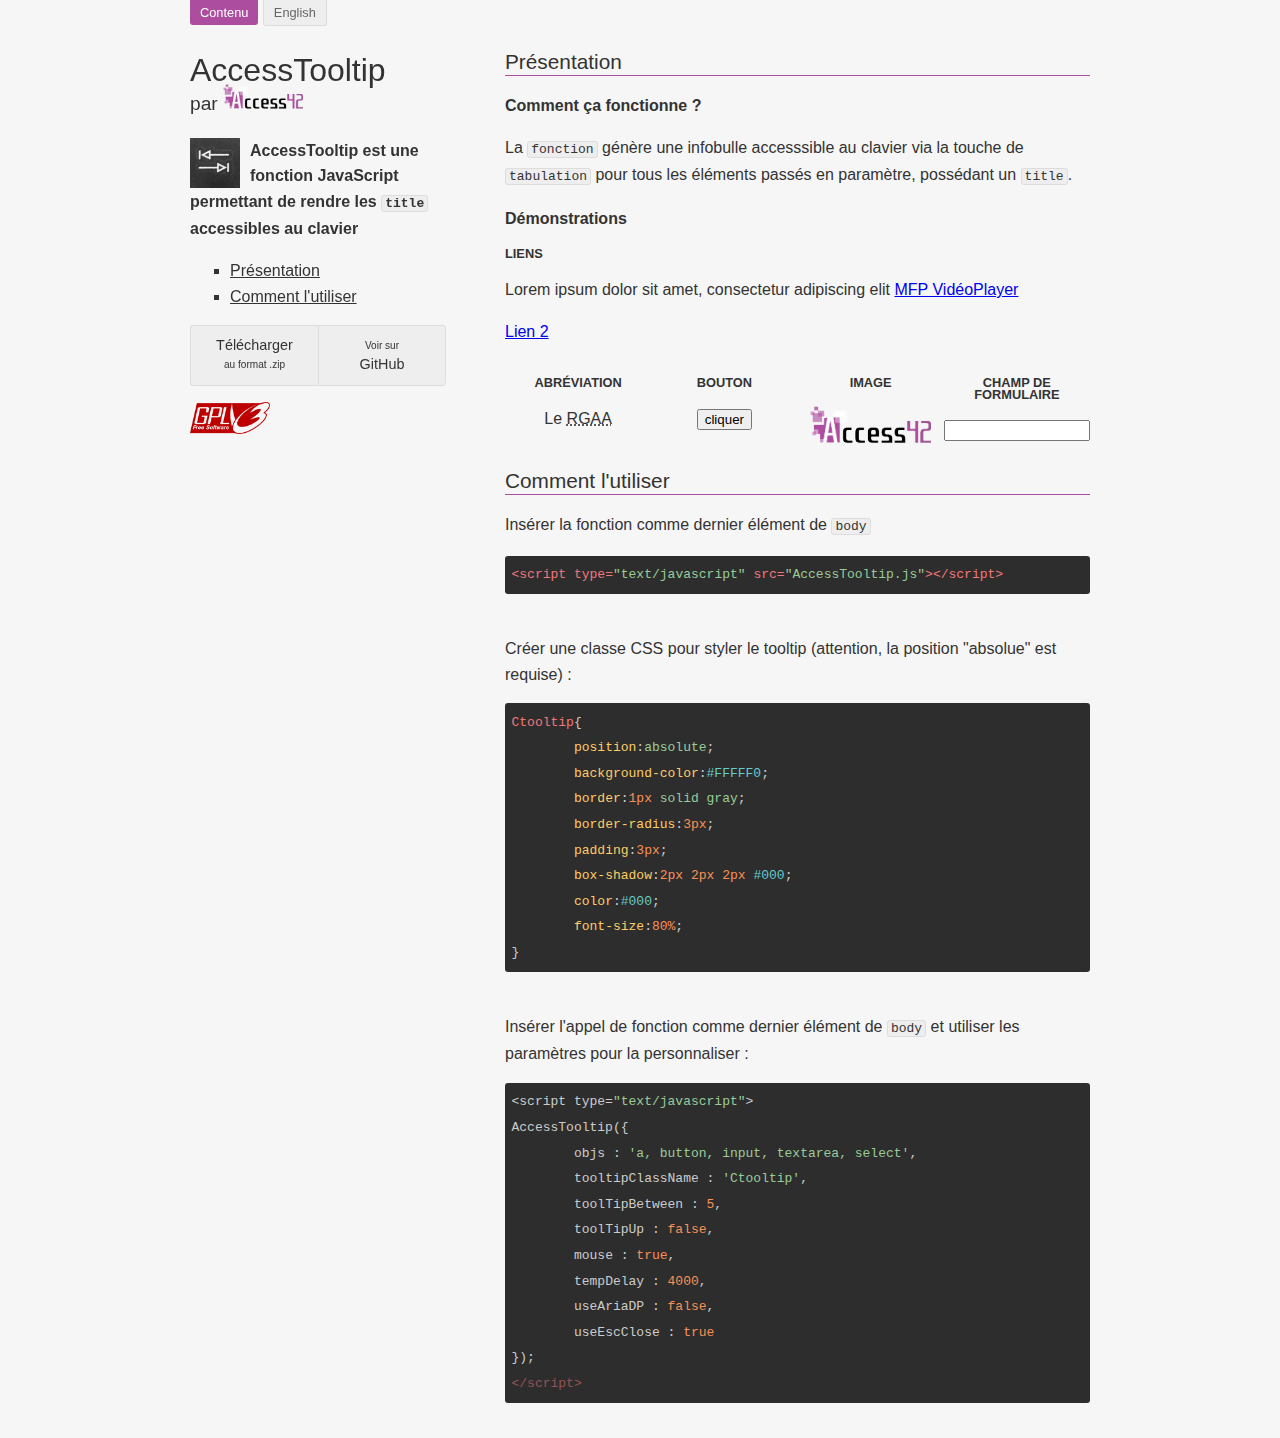
<file: index.html>
<!DOCTYPE HTML>
<html lang="fr">
<head>
	<title>AccessTooltip par Access42</title>
	<meta charset="utf-8" />
	<link href="http://fonts.googleapis.com/css?family=Open+Sans" rel="stylesheet" type="text/css">
	<link rel="stylesheet" href="css/style.css" type="text/css" media="screen" />
	<link rel="stylesheet" href="css/tomorrow-night-eighties.css" type="text/css" media="screen" />
	<script src="js/highlight.pack.js"></script>
	<script>hljs.initHighlightingOnLoad();</script>
</head>

<body>
<div id="screen" class="wrapper">

<div class="left">
	<ul class="help">
		<li class="access-link"><a href="#main">Contenu</a></li>
		<li class="lang"><a lang="en" href="en/" title="See documentation in english">English</a></li>
	</ul>
	<header role="banner">
		<h1>AccessTooltip <span class="project-by">par <a href="http://access42.net/"><img src="img/access42.png" alt="Access42" /></a></h1>
		<p class="baseline"><img style="float:left;margin-right:10px" src="img/tab.png" alt="" />AccessTooltip est une fonction JavaScript permettant de rendre les <code>title</code> accessibles au clavier</p>
	</header>
	<nav role="navigation" class="navigation" aria-label="menu de navigation">
		<ul id="menu">
			<li><a href="#presentation">Présentation</a></li>
			<li><a href="#imple">Comment l'utiliser</a></li>
		</ul>
	</nav>

	<ul class="download inline-list">
		<li><a href="https://github.com/access42/AccessTooltip/archive/master.zip">Télécharger <span>au format .zip</span></a></li>
		<li><a href="https://github.com/access42/AccessTooltip"><span>Voir sur</span> GitHub</a></li>
	</ul>
	<footer role="contentinfo" class="Cboth">
		<ul class="inline-list">
			<li class="licence"><a href="http://www.gnu.org/licenses/gpl.html"><img width="80" lang="en" src="img/gplv3.png" alt="Free Software - GPL 3 " /></a></li>
		</ul>
	</footer>
</div>

<div class="right">
	<main role="main" id="main">
		<section>
			<h2 id="presentation" tabindex="-1">Présentation</h2>
			<h3>Comment ça fonctionne ?</h3>
			<p>La <code>fonction</code> génère une infobulle accesssible au clavier via la touche de <kbd>tabulation</kbd> pour tous les éléments passés en paramètre, possédant un <code>title</code>.</p>
			<h3>Démonstrations</h3>
			
			<div>
				<h4>Liens</h4>
				<p>Lorem ipsum dolor sit amet, consectetur adipiscing elit <a href="http://access42.net/MFP-lecteur-video-accessible.html" title="MFP VideoPlayer, le lecteur vidéo accessible">MFP VidéoPlayer</a></p>
				<p><a href="http://access42.net/MFP-lecteur-video-accessible.html" title="Title 2">Lien 2</a></p>
			</div>
			<div class="col-1-4">
				<h4>Abréviation</h4>
				<p>Le <abbr title="Référentiel Général pour l'Accessibilité de l'Administration">RGAA</abbr></p>
			</div>
			
			<div class="col-1-4">
			<h4>Bouton</h4>
			<p><button type="button" title="Un bouton équipé d'un title">cliquer</button></p>
			</div>
			<div class="col-1-4">
			<h4>Image</h4>
			<p><img src="img/access42.png" title="Access42, Accessibilité numérique : expertise, conseil et formation" alt="Access42.net" /></p>
			</div>
			<div class="col-1-4">
			<h4>Champ de formulaire</h4>
			<form>
				<input type="text" title="un champ de formulaire, labellisé par un title" />
			</form>
			</div>
		</section>
		<section>
			<h2 class="CTitre" id="imple" tabindex="-1">Comment l'utiliser</h2>
			<p>Insérer la fonction comme dernier élément de <code>body</code></p>
<pre>
<code class="html">&lt;script type="text/javascript" src="AccessTooltip.js"&gt;&lt;/script&gt;
</code>
</pre>
			<p>Créer une classe CSS pour styler le tooltip (attention, la position "absolue" est requise) :</p>
<pre>
<code>Ctooltip{
	position:absolute;
	background-color:#FFFFF0;
	border:1px solid gray;
	border-radius:3px;
	padding:3px;
	box-shadow:2px 2px 2px #000;
	color:#000;
	font-size:80%;
}
</code>
</pre>
			<p>Insérer l'appel de fonction comme dernier élément de <code>body</code> et utiliser les paramètres pour la personnaliser : </p>
<pre>
<code class="javascript">&lt;script type="text/javascript"&gt;
AccessTooltip({
	objs : 'a, button, input, textarea, select',
	tooltipClassName : 'Ctooltip',
	toolTipBetween : 5,
	toolTipUp : false,
	mouse : true,
	tempDelay : 4000,
	useAriaDP : false,
	useEscClose : true
});
&lt;/script&gt;
</code>
</pre>	
		</section>
	</main>
</div>

</div>
<script type="text/javascript" src="js/AccessTooltip.js"></script>
<script type="text/javascript">
	AccessTooltip({
		objs : 'a, button, input, textarea, select, abbr, img',
		tooltipClassName : 'Ctooltip',
		toolTipBetween : 5,
		toolTipUp : false,
		mouse : true,
		tempDelay : 4000,
		useAriaDP : false,
		useEscClose : true
	});
</script>
</body>
</html>
</file>
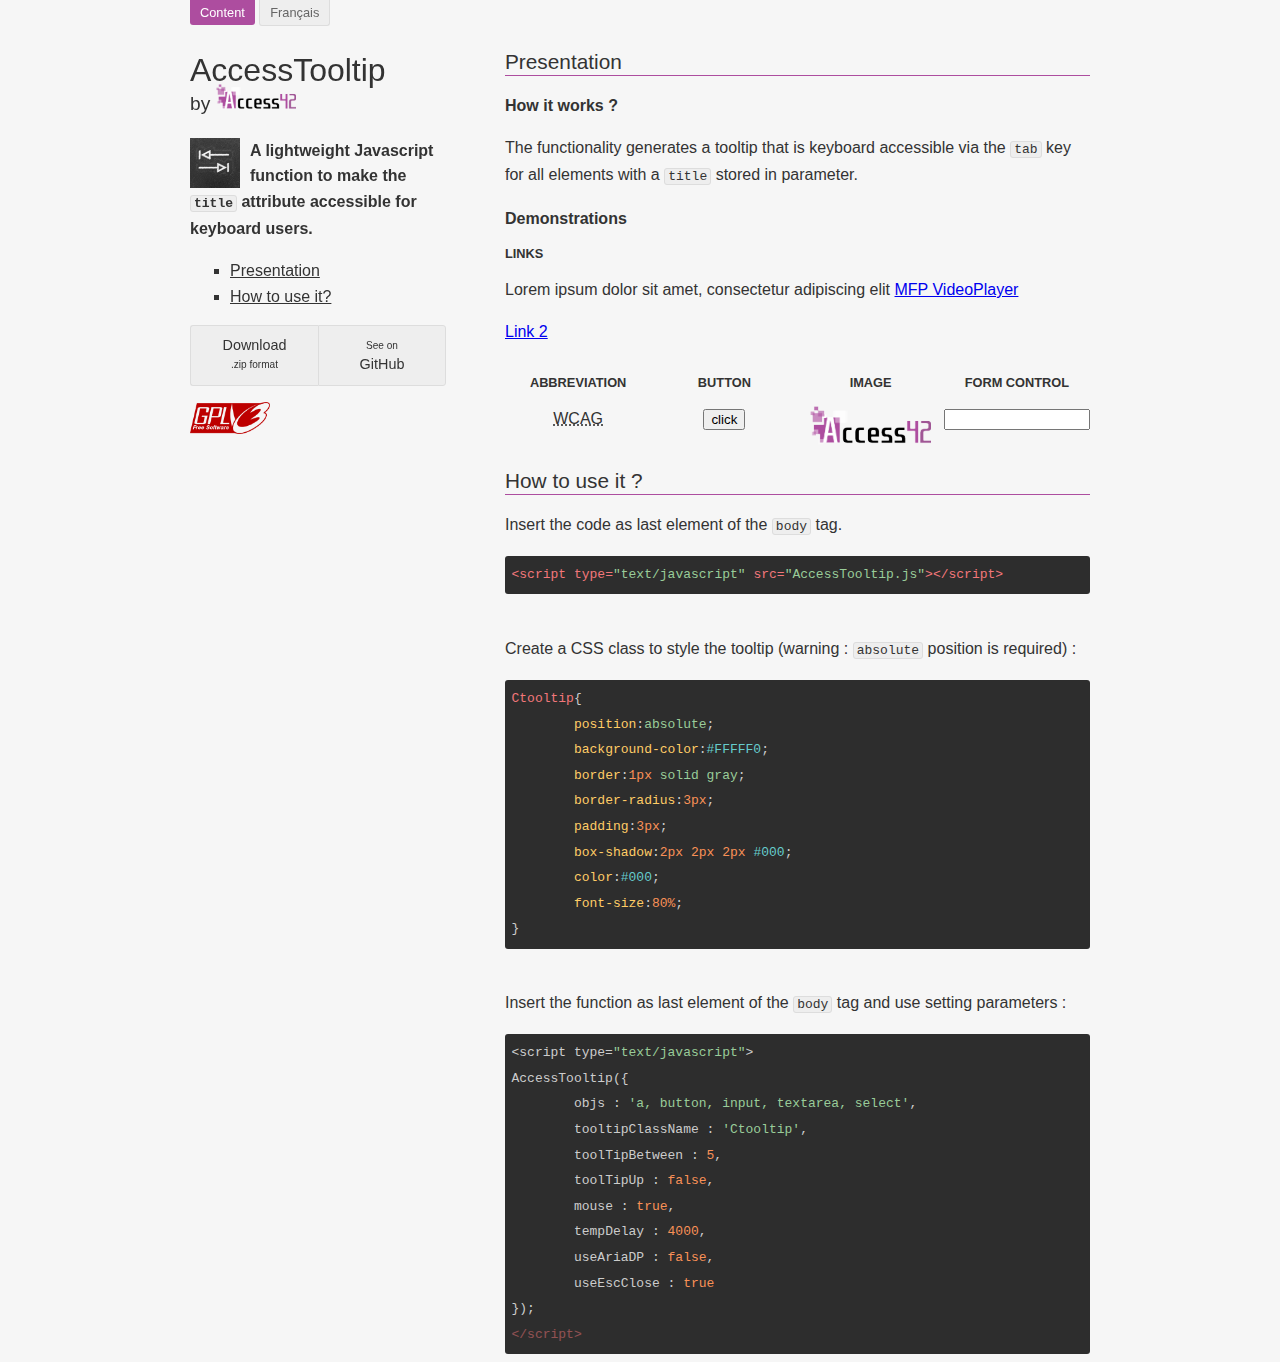
<file: en/index.html>
<!DOCTYPE HTML>
<html lang="en">
<head>
	<title>AccessTooltip by Access42</title>
	<meta charset="utf-8" />
	<link href="http://fonts.googleapis.com/css?family=Open+Sans" rel="stylesheet" type="text/css">
	<link rel="stylesheet" href="../css/style.css" type="text/css" media="screen" />
	<link rel="stylesheet" href="../css/tomorrow-night-eighties.css" type="text/css" media="screen" />
	<script src="../js/highlight.pack.js"></script>
	<script>hljs.initHighlightingOnLoad();</script>
</head>

<body>
<div id="screen" class="wrapper">

<div class="left">

<ul class="help">
	<li class="access-link"><a href="#main">Content</a></li>
	<li class="lang"><a lang="fr" href="../" title="Voir la documentation en Français">Français</a></li>
</ul>

	<header role="banner">
		<h1>AccessTooltip <span class="project-by">by <a href="http://access42.net/"><img src="../img/access42.png" alt="Access42" /></a></h1>
		<p class="baseline"><img style="float:left;margin-right:10px" src="../img/tab.png" alt="" />A lightweight Javascript function to make the <code>title</code> attribute accessible for keyboard users.</p>
	</header>
	<nav role="navigation" class="navigation" aria-label="navigation menu">
		<ul id="menu">
			<li><a href="#presentation">Presentation</a></li>
			<li><a href="#imple">How to use it?</a></li>
		</ul>
	</nav>

	<ul class="download inline-list">
		<li><a href="https://github.com/access42/AccessTooltip/archive/master.zip">Download <span>.zip format</span></a></li>
		<li><a href="https://github.com/access42/AccessTooltip"><span>See on</span> GitHub</a></li>
	</ul>
	<footer role="contentinfo" class="Cboth">
		<ul class="inline-list">
			<li class="licence"><a href="http://www.gnu.org/licenses/gpl.html"><img width="80" lang="en" src="../img/gplv3.png" alt="Free Software - GPL 3 " /></a></li>
		</ul>
	</footer>
</div>

<div class="right">
	<main role="main" id="main">
		<section>
			<h2 id="presentation" tabindex="-1">Presentation</h2>
			<h3>How it works ?</h3>
			<p>The functionality generates a tooltip that is keyboard accessible via the <kbd>tab</kbd> key for all elements with a <code>title</code> stored in parameter.</p>
			<h3>Demonstrations</h3>
			
			<div>
				<h4>Links</h4>
				<p>Lorem ipsum dolor sit amet, consectetur adipiscing elit <a href="http://access42.net/MFP-lecteur-video-accessible.html" title="MFP accessible video player">MFP VideoPlayer</a></p>
				<p><a href="http://access42.net/MFP-lecteur-video-accessible.html" title="Title 2">Link 2</a></p>
			</div>
			<div class="col-1-4">
				<h4>Abbreviation</h4>
				<p><abbr title="Web Content Accessibility Guidelines">WCAG</abbr></p>
			</div>
			
			<div class="col-1-4">
			<h4>Button</h4>
			<p><button type="button" title="A button with a title">click</button></p>
			</div>
			<div class="col-1-4">
			<h4>Image</h4>
			<p><img src="../img/access42.png" title="Digital Accessibility: Engineering, Consulting & Training " alt="Access42.net" /></p>
			</div>
			<div class="col-1-4">
			<h4>Form control</h4>
			<form>
				<input type="text" title="a form control, labelled by a title" />
			</form>
			</div>
		</section>
		<section>
			<h2 class="CTitre" id="imple" tabindex="-1">How to use it ?</h2>
			<p>Insert the code as last element of the <code>body</code> tag.</p>
<pre>
<code class="html">&lt;script type="text/javascript" src="AccessTooltip.js"&gt;&lt;/script&gt;
</code>
</pre>
			<p>Create a CSS class to style the tooltip (warning : <code>absolute</code> position is required) :</p>
<pre>
<code>Ctooltip{
	position:absolute;
	background-color:#FFFFF0;
	border:1px solid gray;
	border-radius:3px;
	padding:3px;
	box-shadow:2px 2px 2px #000;
	color:#000;
	font-size:80%;
}
</code>
</pre>
			<p>Insert the function as last element of the <code>body</code> tag and use setting parameters : </p>
<pre><code class="javascript">&lt;script type="text/javascript"&gt;
AccessTooltip({
	objs : 'a, button, input, textarea, select',
	tooltipClassName : 'Ctooltip',
	toolTipBetween : 5,
	toolTipUp : false,
	mouse : true,
	tempDelay : 4000,
	useAriaDP : false,
	useEscClose : true
});
&lt;/script&gt;
</code></pre>
		</section>
	</main>
</div>

</div>
<script type="text/javascript" src="../js/AccessTooltip.js"></script>
<script type="text/javascript">
	AccessTooltip({
		objs : 'a, button, input, textarea, select, abbr, img',
		tooltipClassName : 'Ctooltip',
		toolTipBetween : 5,
		toolTipUp : false,
		mouse : true,
		tempDelay : 4000,
		useAriaDP : false,
		useEscClose : true
	});
</script>
</body>
</html>
</file>
<file: css/style.css>
*{
	box-sizing:border-box;
}


body{
	background:#f6f6f6;
	font-family:sans-serif;
	margin:0;
	color:#333;
	line-height:160%
}

a,a:hover,a:focus{
	transition:all 500ms ease;
}

*:focus{
	outline:2px solid orange;
}

.wrapper{
	width:80%;
	max-width:900px;
	margin:auto;
	position:relative;
}


@media screen and (min-width:60em){
	.left{
		width:20%;
		position:fixed;
		overflow-y:auto;
	}

	.right{
		padding-top:2em;
		width:65%;
		margin-left:35%;
	}
}

footer{
	clear:both
}

code,kbd{
	border:1px solid #ddd;
	background:#eee;
	padding:0 3px;
	border-radius:3px;
}

pre code{
	border:0
}

.help{
	padding:0;
	margin:0;
	line-height:120%
}

.help li{
	list-style:none;
	display:inline-block;
}

.help li a{
	display:block;
	text-decoration:none;
	padding:3px 10px;
	font-size:80%;
	border-radius:0 0 3px 3px;
}

.access-link a{
	background:#AD4D9F;
	color:#fff;
}

.access-link a:hover,
.access-link a:focus{
	background:#ff6600;
	color:#000;
}

.lang a{
	background:#eee;
	border:1px solid #ddd;
	border-top:0;
	color:#666;
}

.lang a:hover,
.lang a:focus{
	background:#666;
	color:#fff;
}

h1{
	margin-top:1em;
	font-weight:normal;
	-moz-hyphens: auto;
	hyphens: auto;
}

.project-by{
	display:block;
	font-size:60%
}

.project-by img{
	width:80px;
}

.baseline{
	font-weight:bold;
}

.inline-list ul,
.inline-list{
	padding:0
}

.inline-list li{
	float:left;
	list-style:none;
}

.inline-list:after{
	content:'';
	display:block;
	clear:both;
}

.download li{
	line-height:120%;
	width:50%;
}

.download li a{
	font-size:90%;
	color:#333;
	text-align:center;
	padding:10px;	
	background:#eee;
	border:1px solid #ddd;
	text-decoration:none;
	display:block;
}

.download span{
	display:block;
	font-size:70%
}

.download li:first-child a{
	border-radius:3px 0 0 3px;
	border-right:0
}

.download li:nth-child(2) a{
	border-radius:0 3px 3px 0
}

.download a:hover,
.download a:focus{
	background:#AD4D9F;
	color:white;
}

.navigation li{
	list-style-type:square;
}

.navigation a{
	color:#333;
}
.navigation a:hover,
.navigation a:focus{
	color:#ff6600;
}

h2{
	font-size:130%;
	font-weight:normal;
	border-bottom:1px solid #AD4D9F;
	clear:both
}

h3{
	font-size:100%;
}

h4{
	text-transform:uppercase;
	font-size:80%;
	line-height:90%
	
}
@media screen and (min-width:60em){
	.col-1-4{
		width:25%;
		float:left;
		text-align:center;
	}
}

input{
	max-width:100%
}

.Ctooltip{
	position:absolute;
	z-index:1000;
	left: - 10000000px;
	background-color:#fff;
	border:1px solid gray;
	border-radius:3px;
	padding:0 3px;
	box-shadow:0 0 6px #999;
	color:#000;
	font-size:80%;
}
</file>
<file: css/tomorrow-night-eighties.css>
/* Tomorrow Night Eighties Theme */
/* Original theme - https://github.com/chriskempson/tomorrow-theme */
/* http://jmblog.github.com/color-themes-for-google-code-highlightjs */

/* Tomorrow Comment */
.hljs-comment {
  color: #999999;
}

/* Tomorrow Red */
.hljs-variable,
.hljs-attribute,
.hljs-tag,
.hljs-regexp,
.ruby .hljs-constant,
.xml .hljs-tag .hljs-title,
.xml .hljs-pi,
.xml .hljs-doctype,
.html .hljs-doctype,
.css .hljs-id,
.css .hljs-class,
.css .hljs-pseudo {
  color: #f2777a;
}

/* Tomorrow Orange */
.hljs-number,
.hljs-preprocessor,
.hljs-pragma,
.hljs-built_in,
.hljs-literal,
.hljs-params,
.hljs-constant {
  color: #f99157;
}

/* Tomorrow Yellow */
.ruby .hljs-class .hljs-title,
.css .hljs-rules .hljs-attribute {
  color: #ffcc66;
}

/* Tomorrow Green */
.hljs-string,
.hljs-value,
.hljs-inheritance,
.hljs-header,
.ruby .hljs-symbol,
.xml .hljs-cdata {
  color: #99cc99;
}

/* Tomorrow Aqua */
.hljs-title,
.css .hljs-hexcolor {
  color: #66cccc;
}

/* Tomorrow Blue */
.hljs-function,
.python .hljs-decorator,
.python .hljs-title,
.ruby .hljs-function .hljs-title,
.ruby .hljs-title .hljs-keyword,
.perl .hljs-sub,
.javascript .hljs-title,
.coffeescript .hljs-title {
  color: #6699cc;
}

/* Tomorrow Purple */
.hljs-keyword,
.javascript .hljs-function {
  color: #cc99cc;
}

.hljs {
  display: block;
  overflow-x: auto;
  background: #2d2d2d;
  color: #cccccc;
  padding: 0.5em;
  -webkit-text-size-adjust: none;
}

.coffeescript .javascript,
.javascript .xml,
.tex .hljs-formula,
.xml .javascript,
.xml .vbscript,
.xml .css,
.xml .hljs-cdata {
  opacity: 0.5;
}
</file>
